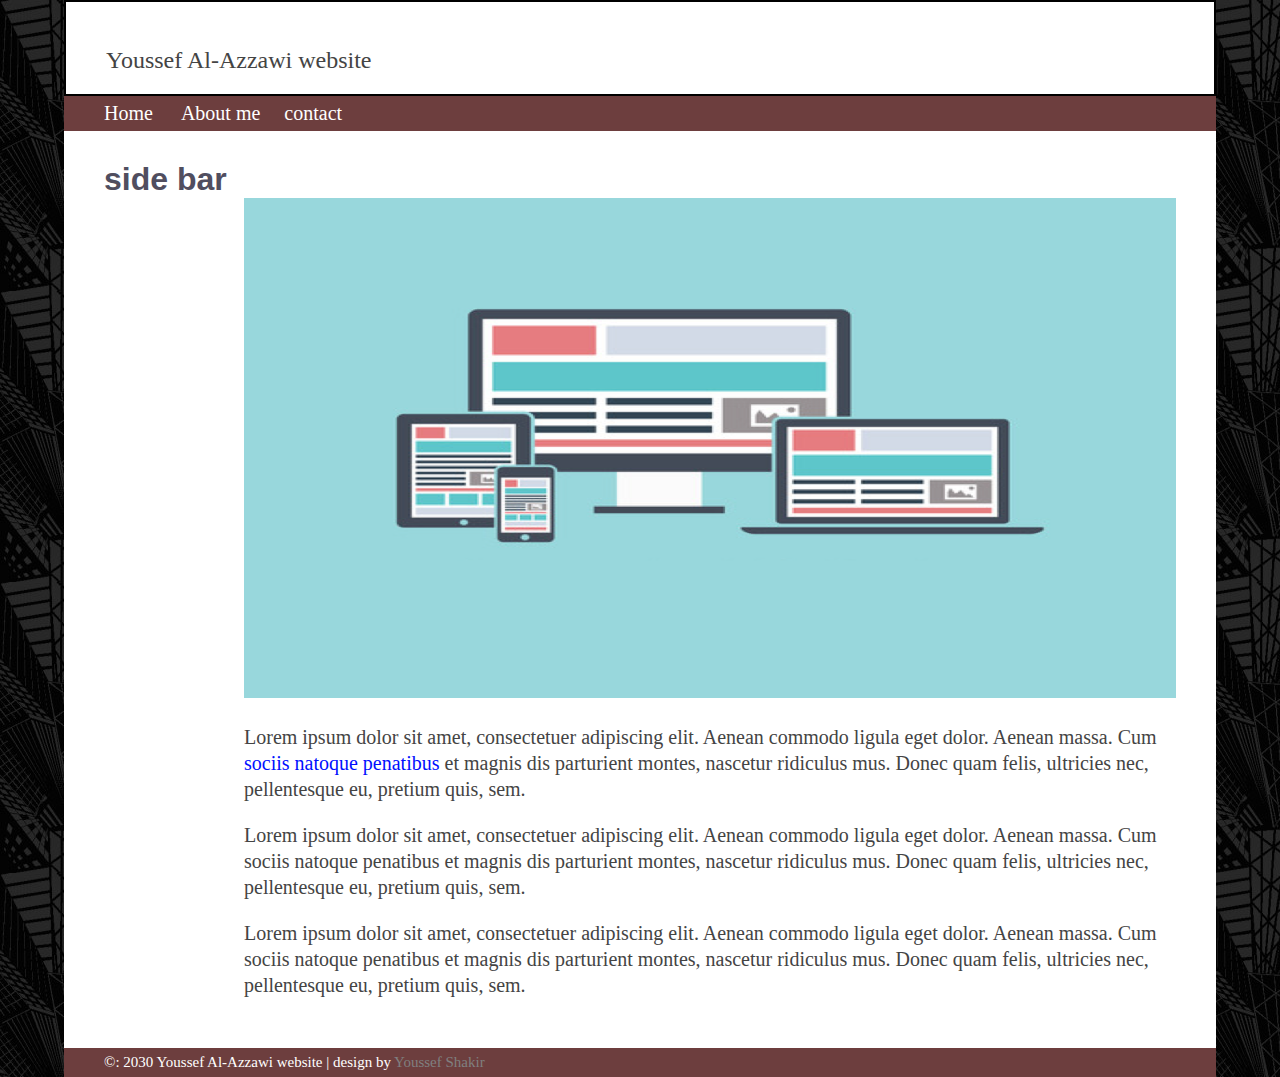
<file: first/index.html>
<!DOCTYPE html>
<html lang="en">
<head>
	<meta charset="utf-8">
	<meta name="viewport" content="width=device-width,initial-scale=1.0">
	<title>Home</title>
	<link rel="stylesheet" type="text/css" href="css/sheets.css">
	<script type="text/javascript" src="js/script.js"></script>
</head>
<body>
	<div class="container">
		<header class="header">
			<a href="index.html" class="link-title"> Youssef Al-Azzawi website</a>		
		</header>
		<nav class="menu">
			<a href="index.html">Home</a> &nbsp; &nbsp; &nbsp;
			<a href="about.html">About me</a>&nbsp; &nbsp; &nbsp;
			<a href="contact.html">contact</a>
		</nav>
		<aside>
			<h1>side bar</h1>
		</aside>
		<article class="main">
			
			<!--<img src="http://placehold.it/1000x700" alt="">-->
				<div id="home-image">
					<img src="img/home-image.png">
				</div>
			<p>Lorem ipsum dolor sit amet, consectetuer adipiscing elit. Aenean commodo ligula eget dolor. Aenean massa. Cum<a href="http//www.youtube.com"> sociis natoque penatibus </a>et magnis dis parturient montes, nascetur ridiculus mus. Donec quam felis, ultricies nec, pellentesque eu, pretium quis, sem. </p>
			<p>Lorem ipsum dolor sit amet, consectetuer adipiscing elit. Aenean commodo ligula eget dolor. Aenean massa. Cum sociis natoque penatibus et magnis dis parturient montes, nascetur ridiculus mus. Donec quam felis, ultricies nec, pellentesque eu, pretium quis, sem. </p>
			<p>Lorem ipsum dolor sit amet, consectetuer adipiscing elit. Aenean commodo ligula eget dolor. Aenean massa. Cum sociis natoque penatibus et magnis dis parturient montes, nascetur ridiculus mus. Donec quam felis, ultricies nec, pellentesque eu, pretium quis, sem. </p>

		</article>
		<footer id="">
			&copy: 2030 Youssef Al-Azzawi website&nbsp<span class="separator">|</span> design by <a href="https://www.facebook.com/youssef.shakir.steve">Youssef Shakir</a>
		</footer>
	</div>
</body>
</html>
</file>
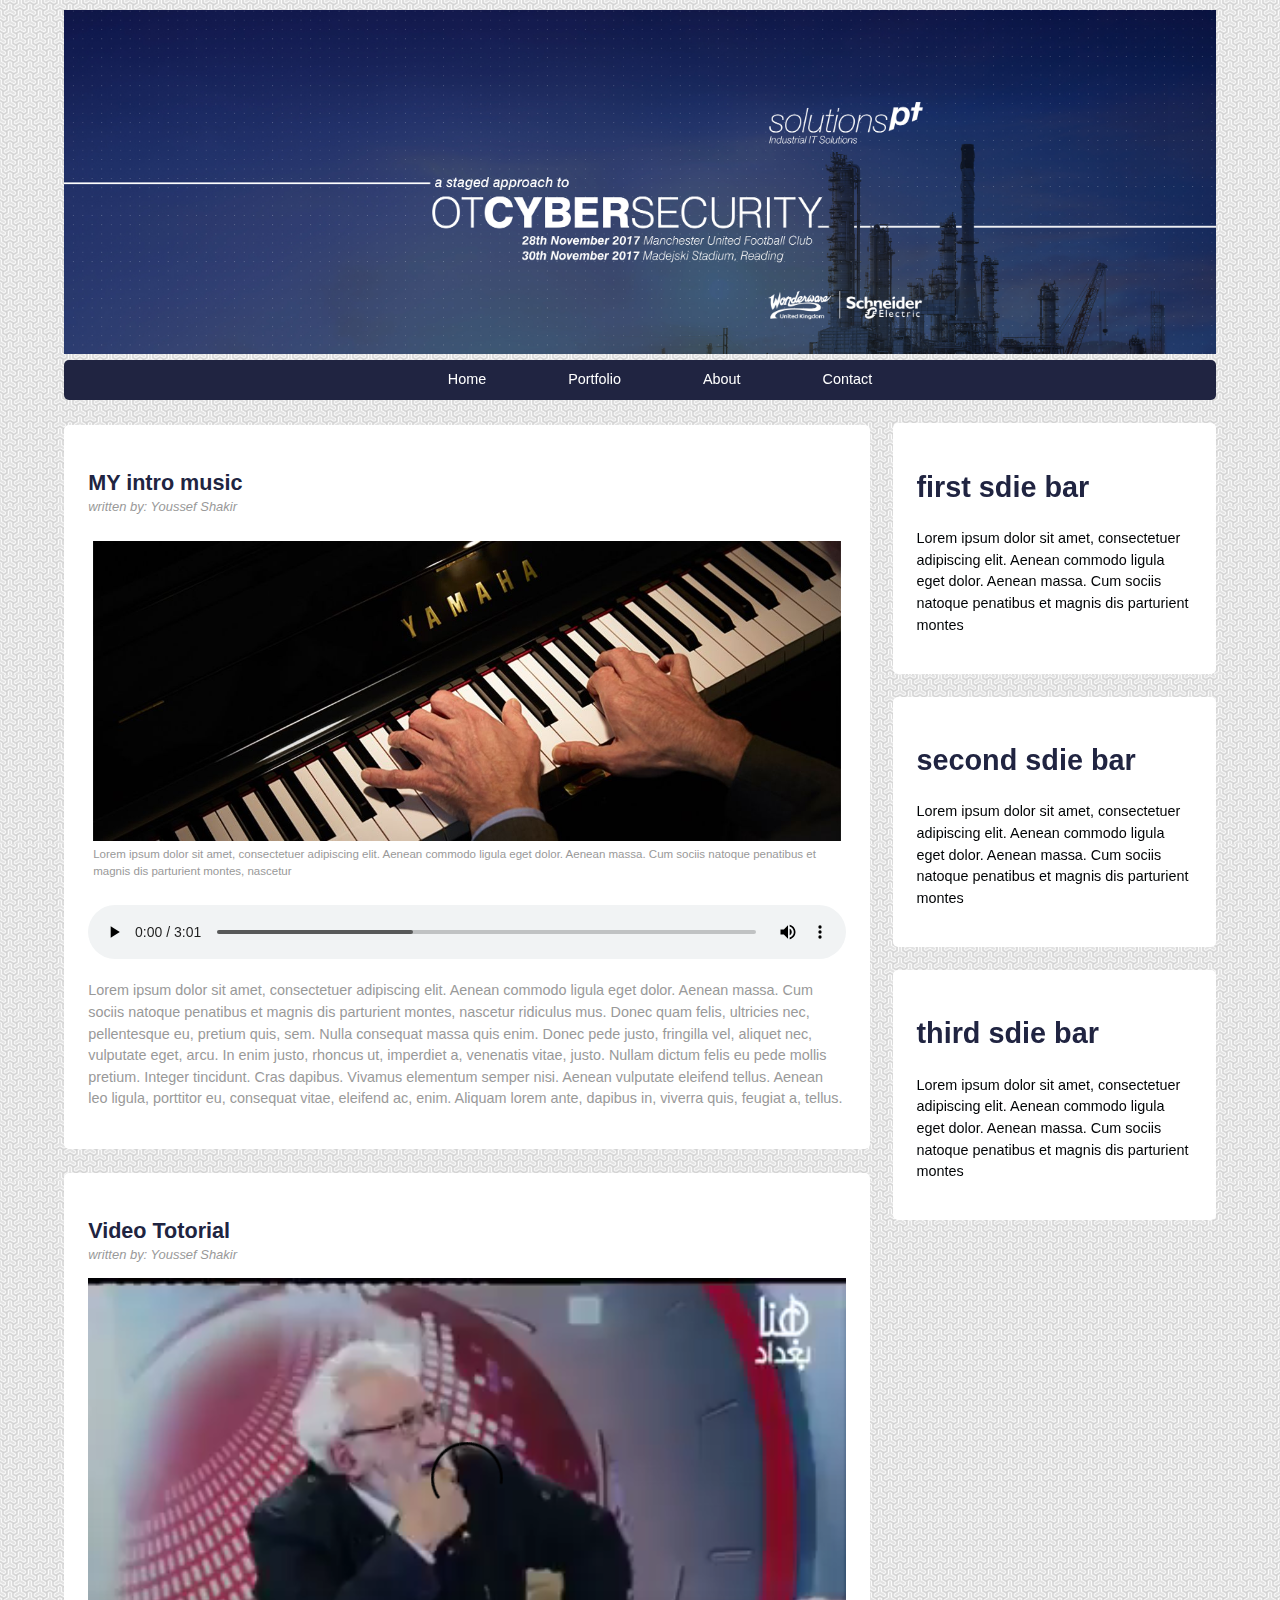
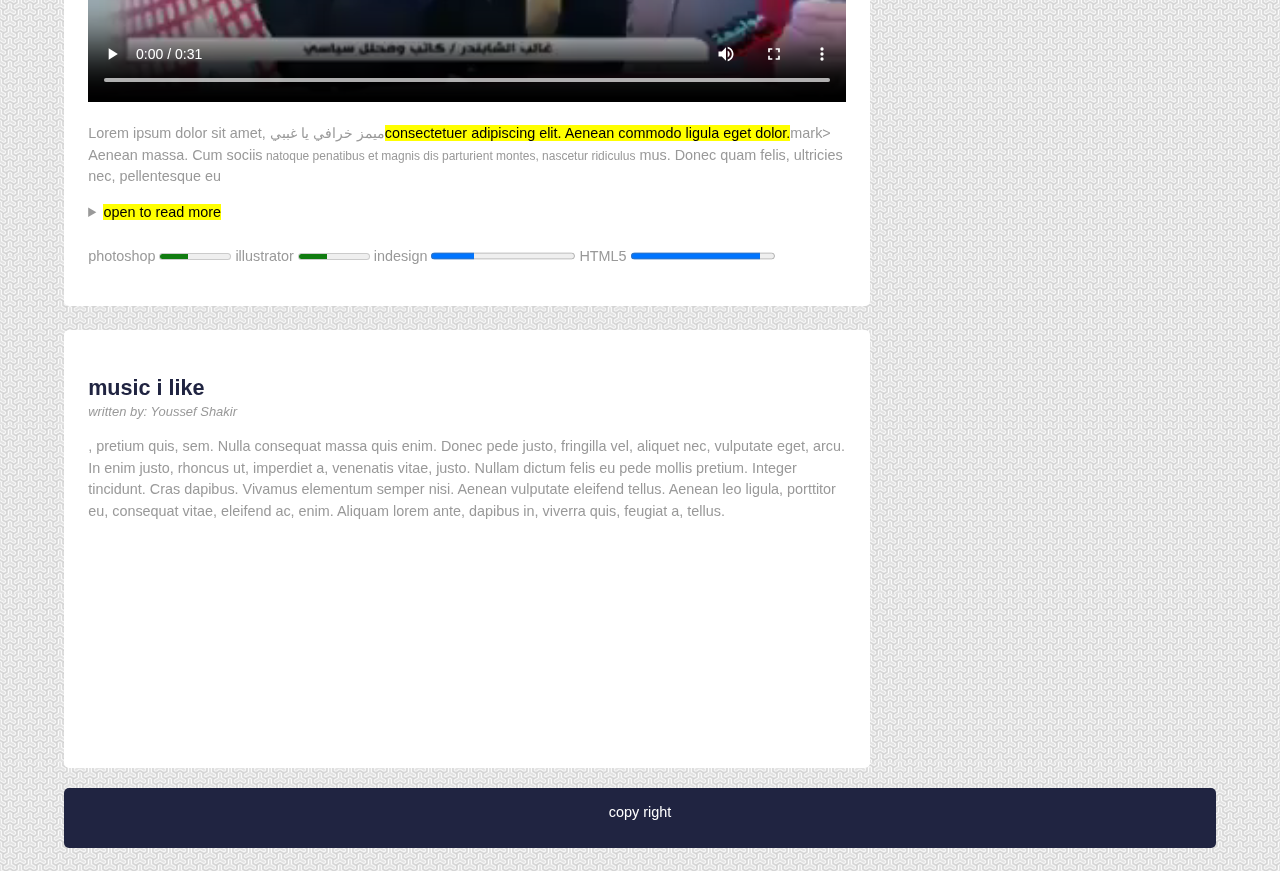
<file: second/index.html>
﻿<!DOCTYPE html>
<html>
<head>
	<title>trying html5 \ css3</title>
	<link rel="stylesheet" type="text/css" href="style.css">
	<meta charset="utf-8">
	<meta name="viewport" content="width=device-width,initial-scale=1.0">
</head>
<body class="body">
	<div class="container">
			<!--HEADER-->
		<header class="mainheader">
			<img src="img/banner.jpg">
			<!--menu-->
			<nav class="menu">
				<ul>
					<li><a href="#">Home</a></li>
					<li><a href="#">Portfolio</a></li>
					<li><a href="#">About</a></li>
					<li><a href="#">Contact</a></li>
				</ul>
			</nav>
		</header>
		<div class="mainContent">
			<section class="top-content">
				<header>
					<h2><a href="#">MY intro music</a></h2>
				</header>
				<footer>
					<p class="post-info">written by: Youssef Shakir</p>
				</footer>
				<article>
					<figure>
						<img src="img/piano.jpg" class="post-img"> 
						<figcaption>
							Lorem ipsum dolor sit amet, consectetuer adipiscing elit. Aenean commodo ligula eget dolor. Aenean massa. Cum sociis natoque penatibus et magnis dis parturient montes, nascetur 
						</figcaption>
					</figure>
					<audio src="media/song.m4a" controls="" class="post-audio"><P>your browser doesn't support audio files</P></audio>
					<p class="post-content">
						Lorem ipsum dolor sit amet, consectetuer adipiscing elit. Aenean commodo ligula eget dolor. Aenean massa. Cum sociis natoque penatibus et magnis dis parturient montes, nascetur ridiculus mus. Donec quam felis, ultricies nec, pellentesque eu, pretium quis, sem. Nulla consequat massa quis enim. Donec pede justo, fringilla vel, aliquet nec, vulputate eget, arcu. In enim justo, rhoncus ut, imperdiet a, venenatis vitae, justo. Nullam dictum felis eu pede mollis pretium. Integer tincidunt. Cras dapibus. Vivamus elementum semper nisi. Aenean vulputate eleifend tellus. Aenean leo ligula, porttitor eu, consequat vitae, eleifend ac, enim. Aliquam lorem ante, dapibus in, viverra quis, feugiat a, tellus.
					</p>
				</article>
			</section>
			<section class="top-content">
				<header>
					<h2><a href="#">Video Totorial</a></h2>
				</header>
				<footer>
					<p class="post-info">written by: Youssef Shakir</p>
				</footer>
				<article>
					<video src="media/xD.mp4" controls="" class="post-video"><P>your browser doesn't support video files</P></video>
					<p class="post-content">
						Lorem ipsum dolor sit amet, <bdi>ميمز خرافي يا غببي</bdi><mark>consectetuer adipiscing elit. Aenean commodo ligula eget dolor.</mark>mark> Aenean massa. Cum sociis<small> natoque penatibus et magnis dis parturient montes, nascetur ridiculus</small> mus. Donec quam felis, ultricies nec, pellentesque eu <details><summary><mark>open to read more</mark></summary>, pretium quis, sem. Nulla consequat massa quis enim. Donec pede justo, fringilla vel, aliquet nec, vulputate eget, arcu. In enim justo, rhoncus ut, imperdiet a, venenatis vitae, justo. Nullam dictum felis eu pede mollis pretium. Integer tincidunt. Cras dapibus. Vivamus elementum semper nisi. Aenean vulputate eleifend tellus. Aenean leo ligula, porttitor eu, consequat vitae, eleifend ac, enim. Aliquam lorem ante, dapibus in, viverra quis, feugiat a, tellus.</details>
						<br>
						<span>photoshop</span>
						<meter value="40" min="0" max="100"></meter>
						<span>illustrator</span>
						<meter value="40" min="0" max="100"></meter>
						<span>indesign</span>
						<progress value="30" max="100"></progress>
						<span>HTML5</span>
						<progress value="90" max="100"></progress>
					</p>
				</article>
			</section>
			<section class="top-content">
				<header>
					<h2><a href="#">music i like</a></h2>
				</header>
				<footer>
					<p class="post-info">written by: Youssef Shakir</p>
				</footer>
				<article>
					<p class="post-content">
						, pretium quis, sem. Nulla consequat massa quis enim. Donec pede justo, fringilla vel, aliquet nec, vulputate eget, arcu. In enim justo, rhoncus ut, imperdiet a, venenatis vitae, justo. Nullam dictum felis eu pede mollis pretium. Integer tincidunt. Cras dapibus. Vivamus elementum semper nisi. Aenean vulputate eleifend tellus. Aenean leo ligula, porttitor eu, consequat vitae, eleifend ac, enim. Aliquam lorem ante, dapibus in, viverra quis, feugiat a, tellus.</
					</p>
					<iframe width="100%" height="200px" src="https://www.youtube-nocookie.com/embed/H3v9unphfi0" frameborder="0" allow="accelerometer; autoplay; encrypted-media; gyroscope; picture-in-picture" allowfullscreen></iframe>
				</article>
			</section>
		</div>
			<!--sidebar-->
		<aside>
			<article class="side-bar">
				<h1><a href="#">first sdie bar</a></h1>
				<p>Lorem ipsum dolor sit amet, consectetuer adipiscing elit. Aenean commodo ligula eget dolor. Aenean massa. Cum sociis natoque penatibus et magnis dis parturient montes</p>
			</article>
		</aside>
		<aside>
			<article class="side-bar">
				<h1><a href="#">second sdie bar</a></h1>
				<p>Lorem ipsum dolor sit amet, consectetuer adipiscing elit. Aenean commodo ligula eget dolor. Aenean massa. Cum sociis natoque penatibus et magnis dis parturient montes</p>
			</article>
		</aside>
		<aside>
			<article class="side-bar">
				<h1><a href="#">third sdie bar</a></h1>
				<p>Lorem ipsum dolor sit amet, consectetuer adipiscing elit. Aenean commodo ligula eget dolor. Aenean massa. Cum sociis natoque penatibus et magnis dis parturient montes</p>
			</article>
		</aside>
		<footer class="footer">
			<p>copy right</p>
		</footer>
	</div>
</body>
</html>
</file>
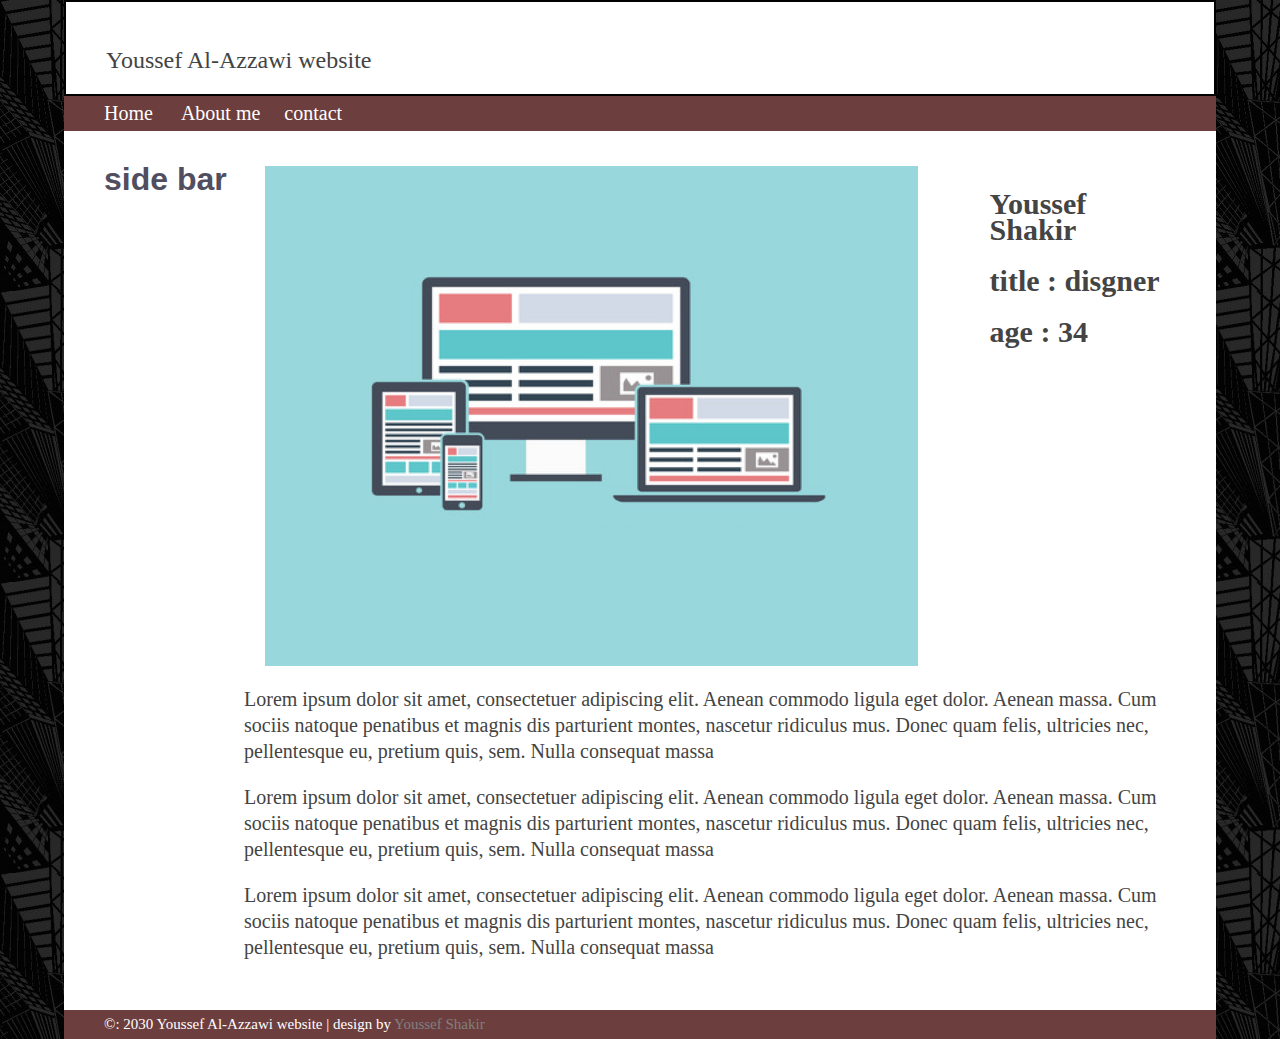
<file: first/about.html>
<!DOCTYPE html>
<html lang="en">
<head>
	<meta charset="utf-8">
	<title>About me</title>
	<link rel="stylesheet" type="text/css" href="css/sheets.css">
	<script type="text/javascript" src="js/script.js"></script>
</head>
<body id="about-page">
	<div class="container">
		<header class="header">
			<a href="index.html" class="link-title"> Youssef Al-Azzawi website</a>		
		</header>
		<nav class="menu">
			<a href="index.html">Home</a> &nbsp; &nbsp; &nbsp;
			<a href="about.html">About me</a>&nbsp; &nbsp; &nbsp;
			<a href="contact.html">contact</a>
		</nav>
		<aside>
			<h1>side bar</h1>


		</aside>
		<article class="main">
				<div id="home-image">
					<img src="img/home-image.png">
				</div>
			<div id="profile-info">
				<h2>Youssef Shakir</h2>
				<h2>title : disgner</h2>
				<h2>age : 34</h2>

			</div>
			<div class="description">
			<p>Lorem ipsum dolor sit amet, consectetuer adipiscing elit. Aenean commodo ligula eget dolor. Aenean massa. Cum sociis natoque penatibus et magnis dis parturient montes, nascetur ridiculus mus. Donec quam felis, ultricies nec, pellentesque eu, pretium quis, sem. Nulla consequat massa</p>
			<p>Lorem ipsum dolor sit amet, consectetuer adipiscing elit. Aenean commodo ligula eget dolor. Aenean massa. Cum sociis natoque penatibus et magnis dis parturient montes, nascetur ridiculus mus. Donec quam felis, ultricies nec, pellentesque eu, pretium quis, sem. Nulla consequat massa</p>
			<p>Lorem ipsum dolor sit amet, consectetuer adipiscing elit. Aenean commodo ligula eget dolor. Aenean massa. Cum sociis natoque penatibus et magnis dis parturient montes, nascetur ridiculus mus. Donec quam felis, ultricies nec, pellentesque eu, pretium quis, sem. Nulla consequat massa</p>
			</div>


			</article>
		<footer id="">
			&copy: 2030 Youssef Al-Azzawi website&nbsp<span class="separator">|</span> design by <a href="https://www.facebook.com/youssef.shakir.steve">Youssef Shakir</a>
		</footer>
	</div>
</body>
</html>
</file>
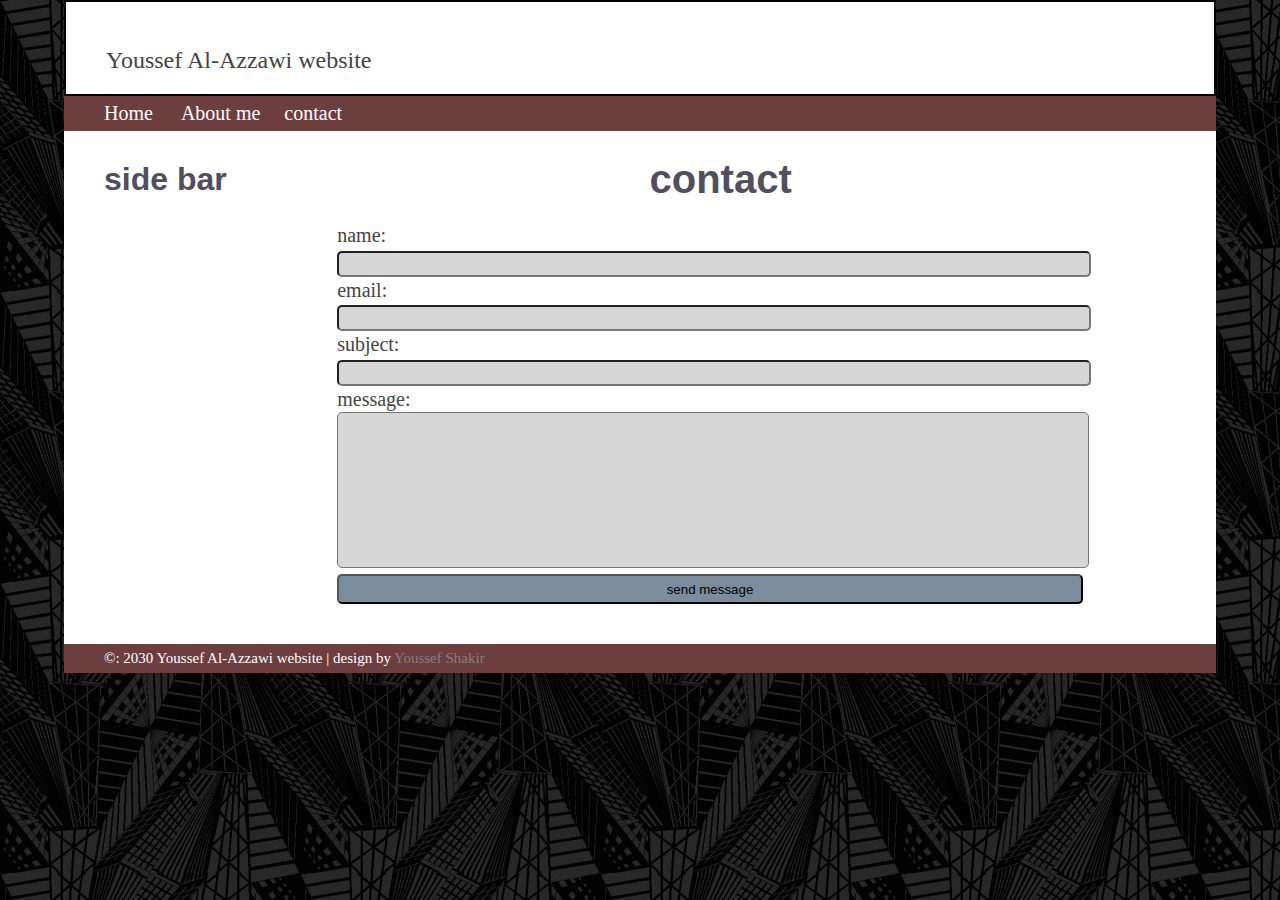
<file: first/contact.html>
<!DOCTYPE html>
<html lang="en">
<head>
	<meta charset="utf-8">
	<title>contact</title>
	<link rel="stylesheet" type="text/css" href="css/sheets.css">
	<script type="text/javascript" src="js/script.js"></script>
</head>
<body id="contact">
	<div class="container">
		<header class="header">
			<a href="index.html" class="link-title"> Youssef Al-Azzawi website</a>		
		</header>
		<nav class="menu">
			<a href="index.html">Home</a> &nbsp; &nbsp; &nbsp;
			<a href="about.html">About me</a>&nbsp; &nbsp; &nbsp;
			<a href="contact.html">contact</a>
		</nav>
		<aside>
			<h1>side bar</h1>


		</aside>
		<article class="main">
			<h1 id="contact-h1">contact</h1>

			<div id="form">
				<form action="process.php">

					<label for="name">name:</label>
					<input type="text" name="name">
					<br>
					<label for="email">email:</label>
					<input type="text" name="email">
					<br>
					<label for="subject">subject:</label>
					<input type="text" name="subject">
					<br>
					<label for="message">message:</label>
					<br>
					<textarea name="message" id="message" cols="30" rows="10"></textarea>
					<br>
					<input type="submit" name="submit" value="send message" id="submit">


					




				</form>
			</div>



			</article>
		<footer id="">
			&copy: 2030 Youssef Al-Azzawi website&nbsp<span class="separator">|</span> design by <a href="https://www.facebook.com/youssef.shakir.steve">Youssef Shakir</a>
		</footer>
	</div>
</body>
</html>
</file>
<file: first/css/sheets.css>
body {
	background-image: url("../img/background.jpg");
	background-size: 300px;
	margin: 0;
}

.container {
	width: 90%;
	margin: 0 auto;
	background:#fff;
}

.header {

	padding: 45px 0px 20px 40px;
	border:2px solid black;
}

.menu {
	background: #6d3e3e;
	padding: 6px 6px 6px 40px
}

.menu a {
	color: #ffffff;
	text-decoration: none;
	font-size: 20px;
	font-family: "Comic Sans MS";
}

.menu a:hover {
	color: #000000;
	font-size: 22px;
	font-weight: bold;
}

aside {
	float: left;
	width: 14%;
	padding:30px 0 0 40px;
}

h1 {
	margin: 0px;
	color: #504e5f;
	font-family: sans-serif;
	font-weight: blod;
}

.main {
	margin: 0 0 0 180px;
	padding: 35px 40px 30px 0;
	color: #444444;
	font-family: "georgia";
	font-size: 13px;
	line-height: 19px;
	text-emphasis:justify;
}

.main {
	margin: 0 0 0 180px;
	padding: 35px 40px 30px 0;
	color: #444444;
	font-family: "georgia";
	font-size: 20px;
	line-height: 130%;
	text-emphasis: justify;
}

.main a:hover {
	color: black;
	font-size: 23px;
}

.main a {
	text-decoration: none;
	color: #000fff
}

footer {
	padding: 6px 40px 6px 40px;
	background : #6d3e3e;
	font-family: "lucida sans unicode";
	color: white;
	font-size: 15px;
	text-decoration: right;	
}

footer a {
	text-decoration: none;
	color : gray;
}

footer a:hover {
	color: black;
	font-size: 16px;
}

.link-title {
	text-decoration: none;
	font-size: 24px;
	color: #444444;
}

.separator {
	color: white;
}

#home-image img {
	width: 100%;
	height: 500px;
}

	/*about-page*/

#about-page #home-image img {
	width: 70%;
	float: left;
	margin-bottom: 20px
}

#about-page #profile-info {
	float: right;
	width: 20%;
}

#about-page .description {
	clear: both;
}

	/*contact page*/

#contact #form {
	width: 80%;
	padding: 10px 10px 10px 10px;
	margin: 0 auto;
}

#contact #contact-h1 {
	text-align: center;
	margin-bottom: 20px;
}

#contact #form input {
	width: 100%;
	border-radius: 5px;
	height: 20px;
	background-color: #d6d6d6
}

#contact #form #message {
	width: 100%;
	border-radius: 5px;
	background-color: #d6d6d6
}

#contact #form textarea {
	resize: none;
}

#contact #form #submit {
	height: 30px;
	background-color: #798d9c;
}
</file>
<file: second/style.css>
/*
	Theme name:html5;
	date:januray 2019;
	discription:learn basic html5;
	version:1.0;
	author:Youssef Shakir;
*/
body {
	background-image: url('img/background.jpg');
	background-size: 300px;
	color: #000305;
	font-size: 90%; /*base font-size = 14px */
	font-family: arial,'lucida sans unicode';
	line-height: 1.5;
	text-align: left;
}

a {text-decoration: none;}
a:link, a:visited {color: #202441;}
a:hover, a:active {color: #f58233;}

.body {
	margin: 10px auto;
	width: 90%;
	clear: both;
}

	/*MAIN HEADER*/
.mainheader img {
	width: 100%;
}

.mainheader nav {
	background-color: #202441;
	height: 40px;
	border-radius: 5px;
	-webkit-border-radius: 5px;
	-moz-border-radius: 5px;
}

.mainheader nav ul {
	text-align: center;
	list-style: none;
	margin: 0 auto;
}

.mainheader nav ul li {
	display:inline;
}

.mainheader a:link, .mainheader a:visited {
	color: white;
	padding: 9px 39px;
	display: inline-block;
	height: 20px;
}

.mainheader a:hover, .mainheader a:active {
	color: #f58233;
	background-color: #3f4150;
	text-shadow:none ;
}

	/*main content*/
.top-content {
	background-color: #fff;
	padding: 3%;
	margin-top: 3%; 
	border-radius: 5px;
	-webkit-border-radius: 5px;
	-moz-border-radius: 5px;
	color: #999;
}

.post-info {
	font-size: 90%;
	color: #999;
	font-style: italic;
	margin-top: -20px; 
}

.post-content {
	display: block;
}

.mainContent {
	float: left;
	width: 70%
}

.side-bar {
	width: 24%;
	margin: 2% 0 0 2%;
	float: left;
	padding: 2%;
	background-color:white; 
	border-radius: 5px;
	-webkit-border-radius: 5px;
	-moz-border-radius: 5px;
}

.footer {
	background-color: #202441;
	width: 100%;
	border-radius: 5px;
	height: 60px;
	-webkit-border-radius: 5px;
	-moz-border-radius: 5px;
	float: left;
	margin-top: 20px;
	margin-bottom: 2%
}

.footer p {
	text-align: center;
	color: white;
	width: 100%;
}

.post-img {
	width: 100%;
}

figure {
	margin: 25px 5px;
	font-size: 80%;
	color: #999;
}

.post-audio {
	width: 100%;
}

.post-video {
	width: 100%;
}

	/*css3 for mobile*/

@media screen and (max-width: 480px){

.body {
	width: 90%;
}

body {
	font-size: 95%;
}

	/*MAIN HEADER mobile*/
.mainheader nav {
	height: 160px;
}

.mainheader ul {
	width: 100%;
	padding:0;
}

.mainheader nav ul li{
	display: inline;
}

.mainheader a:link, .mainheader a:visited {
	display: block;
}

.mainheader a:hover, .mainheader a:active {
	color: #f58233;
	background-color: #3f4150;
	text-shadow:none ;
}

.mainContent {
	width: 100%;
}

.side-bar {
	width: 94%;
	margin: 2% 0 0 2%;
	float: left;
	padding: 2%;
	background-color:white; 
	border-radius: 5px;
	-webkit-border-radius: 5px;
	-moz-border-radius: 5px;
}


}
</file>
